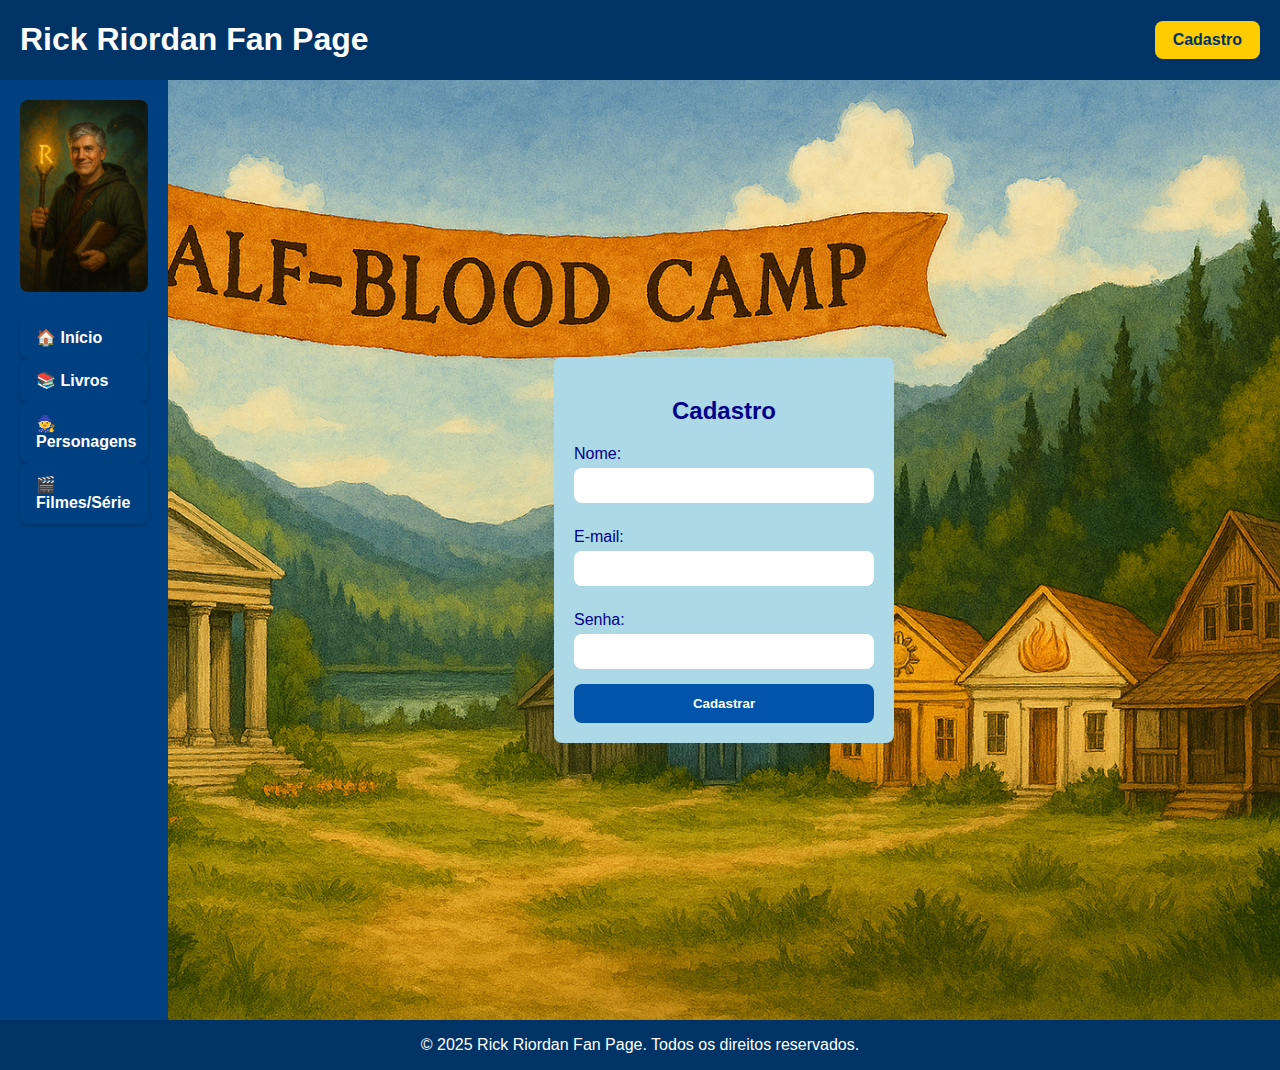
<file: public/cadastro.html>
<!DOCTYPE html>
<html lang="pt-BR">
<head>
  <meta charset="UTF-8" />
  <meta name="viewport" content="width=device-width, initial-scale=1.0" />
  <link rel="stylesheet" href="style.css" />
  <title>Rick Riordan Fan Page - Início</title>
</head>
<body>
  <!-- HEADER -->
  <header class="header">
    <h1>Rick Riordan Fan Page</h1>
    <a href="cadastro.html" class="btn-cadastro">Cadastro</a>
  </header>

  <div class="container">
    <!-- Aside -->
    <aside>
        <img src="rickRiordan.png" alt="Foto autor Rick Riordan"  class="imagem-centralizada">

        <nav class="menu">
            <a href="index.html">🏠 Início</a>
            <a href="livros.html">📚 Livros</a>
            <a href="personagens.html">🧙 Personagens</a>
            <a href="filmes.html">🎬 Filmes/Série</a>
        </nav>
    </aside>

    <!-- Conteúdo central -->
    <main class="main-cadastro">
        <section class="form-cadastro">
            <h2>Cadastro</h2>
            <form class="cadastro">
                <label for="nome">Nome:</label>
                <input type="text" id="nome" name="nome" required>
                <label for="email">E-mail:</label>
                <input type="email" id="email" name="email" required>
                <label for="senha">Senha:</label>
                <input type="password" id="senha" name="senha" required>

                <button type="submit" class="btn-enviar">Cadastrar</button>
            </form>
        </section>
    </main>
  </div>

  <!-- FOOTER -->
  <footer class="footer">
    <p>&copy; 2025 Rick Riordan Fan Page. Todos os direitos reservados.</p>
  </footer>

</body>
</html>
</file>
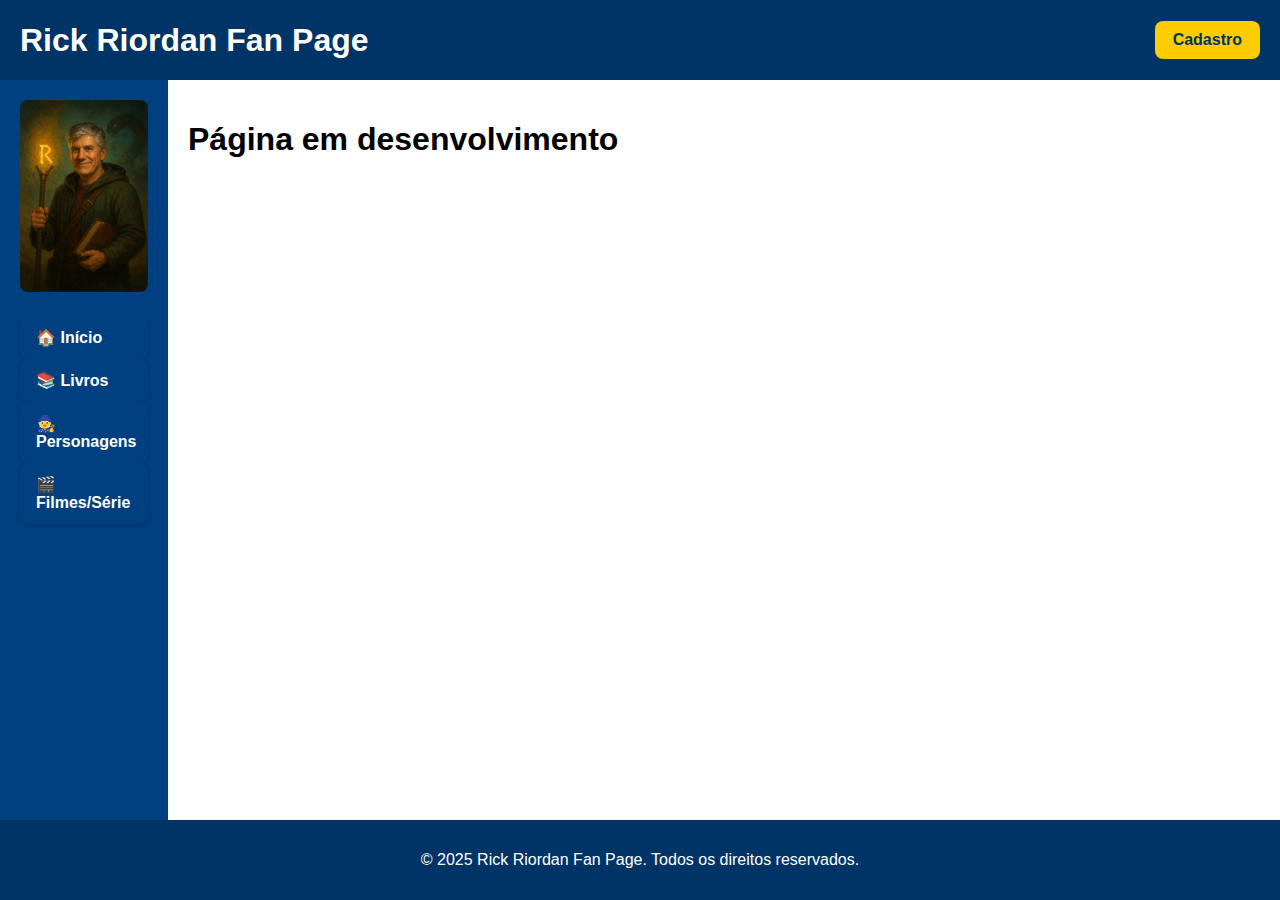
<file: public/filmes.html>
<!DOCTYPE html>
<html lang="pt-BR">
<head>
  <meta charset="UTF-8" />
  <meta name="viewport" content="width=device-width, initial-scale=1.0" />
  <link rel="stylesheet" href="style.css" />
  <title>Rick Riordan Fan Page - Início</title>
</head>
<body>
    <!-- HEADER -->
    <header class="header">
        <h1>Rick Riordan Fan Page</h1>
        <a href="cadastro.html" class="btn-cadastro">Cadastro</a>
    </header>

    <div class="container">
        <!-- ASIDE -->
        <aside>
            <img src="rickRiordan.png" alt="Foto autor Rick Riordan"  class="imagem-centralizada">

            <nav class="menu">
                <a href="index.html">🏠 Início</a>
                <a href="livros.html">📚 Livros</a>
                <a href="personagens.html">🧙 Personagens</a>
                <a href="filmes.html">🎬 Filmes/Série</a>
            </nav>
        </aside>

        <!-- MAIN -->
        <main>
            <h1>Página em desenvolvimento</h1>
            </section>
        </main>
    </div>

    <!-- FOOTER -->
    <footer class="footer">
        <p>&copy; 2025 Rick Riordan Fan Page. Todos os direitos reservados.</p>
    </footer>
</body>
</html>
</file>
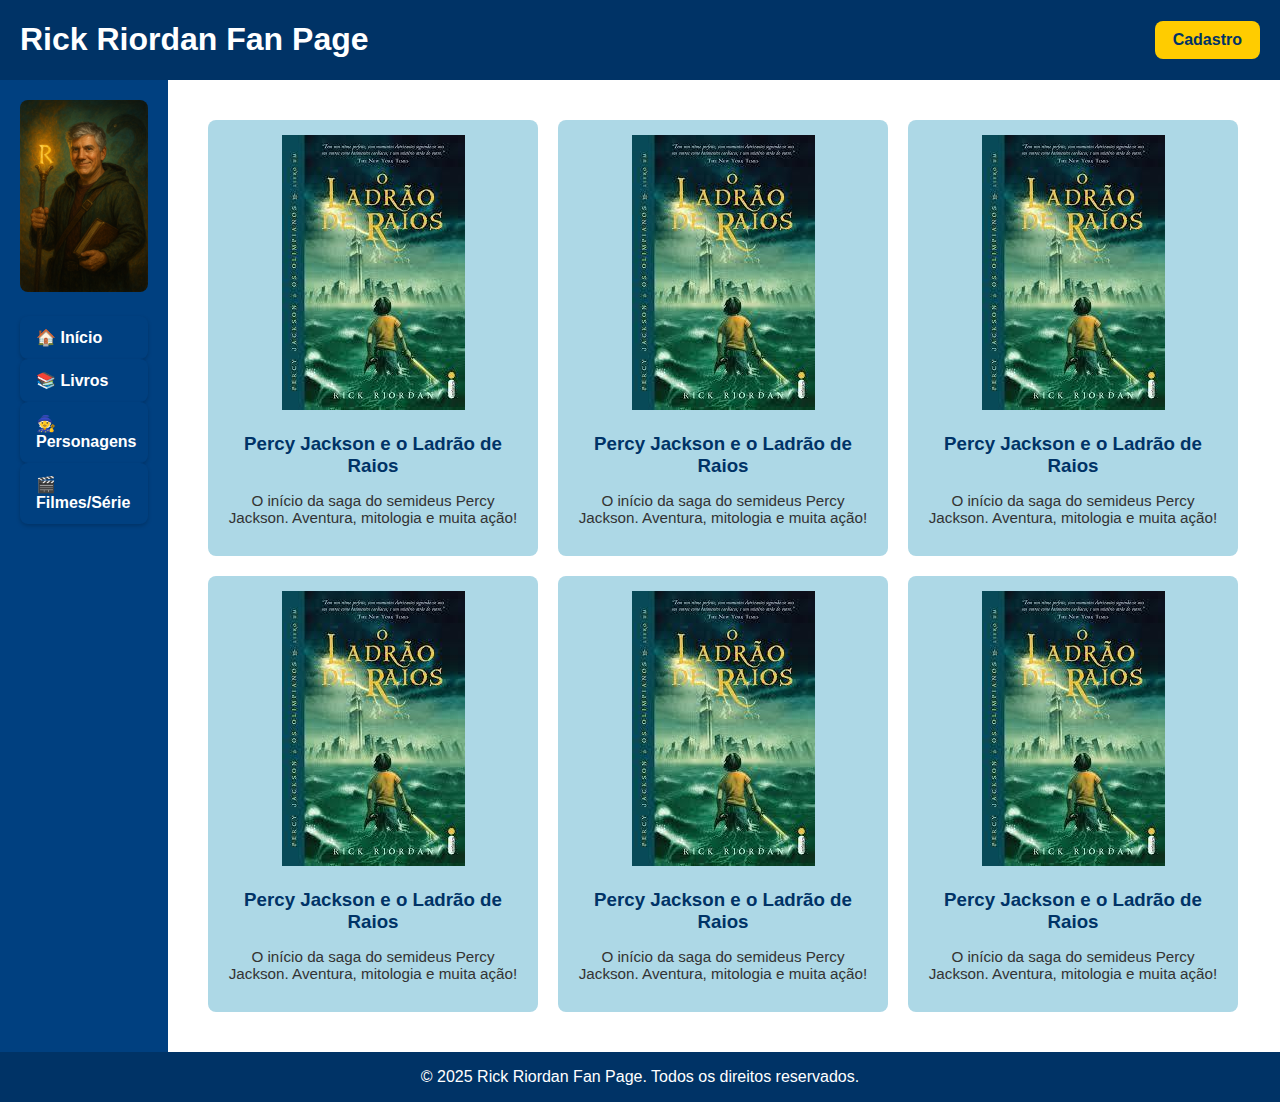
<file: public/livros.html>
<!DOCTYPE html>
<html lang="pt-BR">
<head>
  <meta charset="UTF-8" />
  <meta name="viewport" content="width=device-width, initial-scale=1.0" />
  <link rel="stylesheet" href="style.css" />
  <title>Rick Riordan Fan Page - Livros</title>
</head>
<body>
    <!-- HEADER -->
    <header class="header">
        <h1>Rick Riordan Fan Page</h1>
        <a href="cadastro.html" class="btn-cadastro">Cadastro</a>
    </header>

    <div class="container">
        <!-- ASIDE -->
        <aside>
            <img src="rickRiordan.png" alt="Foto autor Rick Riordan"  class="imagem-centralizada">

            <nav class="menu">
                <a href="index.html">🏠 Início</a>
                <a href="livros.html">📚 Livros</a>
                <a href="personagens.html">🧙 Personagens</a>
                <a href="filmes.html">🎬 Filmes/Série</a>
            </nav>
        </aside>

        <!-- MAIN -->
        <main>
            <!-- publicações de livros -->
            <section class="livros">
                <article class="article-book">
                    <img class='foto-livro' src="livro1.jpg" alt="Livro Percy Jackson e o Ladrão de Raios" />
                    <h3>Percy Jackson e o Ladrão de Raios</h3>
                    <p>O início da saga do semideus Percy Jackson. Aventura, mitologia e muita ação!</p>
                </article>

                <article class="article-book">
                    <img class='foto-livro' src="livro1.jpg" alt="Livro Percy Jackson e o Ladrão de Raios" />
                    <h3>Percy Jackson e o Ladrão de Raios</h3>
                    <p>O início da saga do semideus Percy Jackson. Aventura, mitologia e muita ação!</p>
                </article>

                <article class="article-book">
                    <img class='foto-livro' src="livro1.jpg" alt="Livro Percy Jackson e o Ladrão de Raios" />
                    <h3>Percy Jackson e o Ladrão de Raios</h3>
                    <p>O início da saga do semideus Percy Jackson. Aventura, mitologia e muita ação!</p>
                </article>

                 <article class="article-book">
                    <img class='foto-livro' src="livro1.jpg" alt="Livro Percy Jackson e o Ladrão de Raios" />
                    <h3>Percy Jackson e o Ladrão de Raios</h3>
                    <p>O início da saga do semideus Percy Jackson. Aventura, mitologia e muita ação!</p>
                </article>

                <article class="article-book">
                    <img class='foto-livro' src="livro1.jpg" alt="Livro Percy Jackson e o Ladrão de Raios" />
                    <h3>Percy Jackson e o Ladrão de Raios</h3>
                    <p>O início da saga do semideus Percy Jackson. Aventura, mitologia e muita ação!</p>
                </article>

                <article class="article-book">
                    <img class='foto-livro' src="livro1.jpg" alt="Livro Percy Jackson e o Ladrão de Raios" />
                    <h3>Percy Jackson e o Ladrão de Raios</h3>
                    <p>O início da saga do semideus Percy Jackson. Aventura, mitologia e muita ação!</p>
                </article>
            </section>
        </main>

    </div>

    <!-- FOOTER -->
    <footer class="footer">
        <p>&copy; 2025 Rick Riordan Fan Page. Todos os direitos reservados.</p>
    </footer>
</body>
</html>
</file>
<file: public/style.css>
html, body {
    height: 100%;
    margin: 0;
    display: flex;
    flex-direction: column;
    font-family: Arial, Helvetica, sans-serif;
}

/* HEADER */
header {
    background-color: #003366;
    color: white;
    height: 80px;
    display: flex;
    align-items: center;
    justify-content: space-between;
    padding: 0 20px;
}

/* BOTÃO CADASTRO HEADER */
.btn-cadastro {
    background-color: #ffcc00;
    color: #003366;
    padding: 10px 18px;
    border-radius: 8px;
    font-weight: bold;
    text-decoration: none;
    box-shadow: 0 2px 6px rgba(0,0,0,0); 
    transition: background-color 0.3s ease, transform 0.2s ease; /*deixa transição mai suave*/
}

.btn-cadastro:hover {
    background-color: #e6b800;
}

/* PÁGINA CADASTRO */
.main-cadastro {
  background-image: url('img_fundo.png');
  background-size: cover;         /* Ocupa toda a área */
  background-position: center;    /* Centraliza a imagem */
  min-height: 100vh;              /* Dá altura suficiente para mostrar tudo */
  display: flex;
  justify-content: center;
  align-items: center;
}
.form-cadastro {
    position: relative;
    width: 300px;
    margin: 40px auto;
    padding: 20px;
    background-color: lightblue;
    border-radius: 8px;
    box-shadow: 0 2px 4px rgba(0,0,0,0);
    color: darkblue;
    font-family: Arial, sans-serif;
}

.form-cadastro h2 {
    text-align: center;
    margin-bottom: 20px;
    font-weight: bold;
}

.cadastro label {
    display: block;
    margin-top: 10px;
    margin-bottom: 5px;
}

.cadastro input {
    width: 100%;
    padding: 10px;
    border: none;
    border-radius: 8px;
    box-sizing: border-box;
    margin-bottom: 15px;
}

.btn-enviar {
    display: block;
    width: 100%;
   padding: 12px;
    background-color: #0055aa;
    color: white;
    border: none;
    border-radius: 8px;
    font-weight: bold;
    box-shadow: 0 2px 4px rgba(0,0,0,0);
    transition: background-color 0.3s ease, transform 0.2s ease;
}

.btn-enviar:hover {
  background-color: #0077cc;
  transform: scale(1.02);
}

/* LAYOUT PRINCIPAL */
.container {
    display: flex;
    flex: 1;
}

/* MENU - ASIDE */
aside {
    width: 10%;
    padding: 20px;
    background-color: #004080;
    text-align: center;
    overflow: hidden;
}

.imagem-centralizada {
    max-width: 100%;
    border-radius: 8px;
    margin-bottom: 20px;
}

nav.menu a {
    display: block;
    background-color: #004080;
    color: white;
    text-decoration: none;
    padding: 12px 16px;
    border-radius: 8px;
    font-weight: bold;
    box-shadow: 0 2px 4px rgba(0,0,0,0.2);
    transition: background-color 0.3s ease, transform 0.2s ease;  /*deixa transição mai suave*/
    text-align: left;
}

.menu a:hover {
    background-color: #0055aa;
}

/* MAIN */
main {
    flex: 1;
    padding: 20px;
    
}

/* PÁGINA INDEX */
.destaque {
    display: block;
    width: 100%;
    margin: auto; 
    border-radius: 8px;
}

/* biografia */
.bio-foto {
    max-width: 200px;
    height: auto;
}

.biografia {
    display: flex;
    gap: 20px;
    flex-wrap: wrap; /*quebra de linha, se precisar*/
}

.article-bio {
    background-color: lightblue;
    padding: 20px;
    border-radius: 10px;
    box-shadow: 0 0 10px rgba(0,0,0,0);
    margin-top: 20px;
    display: flex;
    align-items: flex-start;
    gap: 20px;
    text-align: justify;
    text-indent: 5%;
}

.biografia h2 {
    text-indent: 0%;
    color: #003366;
    margin-bottom: 10px;
} 

/* PÁGINA LIVROS */
.livros {
    display: flex;
    gap: 20px;
    flex-wrap: wrap; /*quebra de linha, se precisar*/
    padding: 20px;
}

.article-book {
    background-color: lightblue;
    border-radius: 8px;
    box-shadow: 0 0 10px rgba(0,0,0,0);
    padding: 15px;
    width: 300px;
    text-align: center;
    transition: transform 0.3s ease; /* transição mais suave*/
}

.article-book:hover {
    transform: translateY(-5px); /* move ao passar o mause*/
}

.foto-livro img {
    width: 50%;
    border-radius: 4px;
    margin-bottom: 10px;
}

.article-book h3 {
    color: #003366;
    margin-bottom: 8px;
}

.article-book p {
    color: #333;
    font-size: 0.95rem;
}

/* FOOTER */
footer {
    background-color: #003366;
    color: white;
    height: 80px;
    display: flex;
    align-items: center;
    justify-content: center;
    text-align: center;
}
</file>
